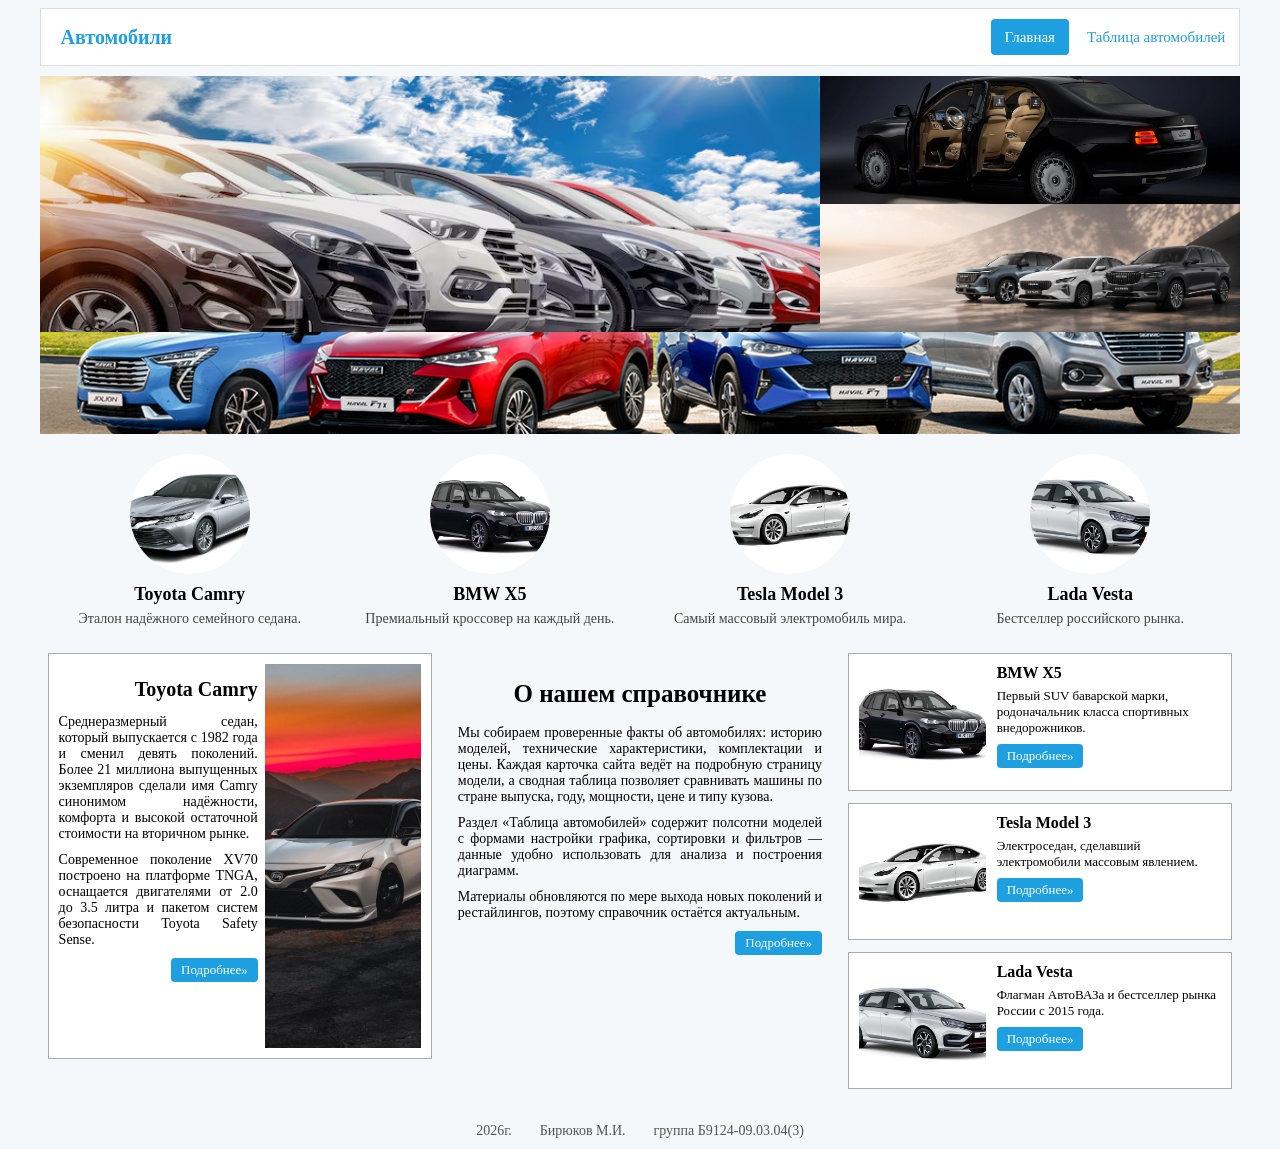
<file: index.html>
<!DOCTYPE html>
<html lang="ru">
<head>
    <meta charset="utf-8">
    <title>Автомобили — Главная</title>
    <link rel="stylesheet" type="text/css" href="style.css">
</head>
<body>
    <div class="page">
        <header class="header">
            <div class="logo-wrap">
                <a class="logo" href="index.html">Автомобили</a>
            </div>
            <nav class="menu-wrap">
                <a class="active" href="index.html">Главная</a>
                <a href="table.html">Таблица автомобилей</a>
            </nav>
        </header>

        <div class="banner">
            <div class="banner-left">
                <img src="img/cars_design1.png" alt="Автомобили дизайн 1">
            </div>
            <div class="banner-right">
                <img src="img/cars_design3.png" alt="Автомобили дизайн 3">
                <img src="img/cars_design4.png" alt="Автомобили дизайн 4">
            </div>
            <img class="banner-strip" src="img/cars_design2.png" alt="Автомобили дизайн 2">
        </div>

        <div class="features">
            <div class="feature">
                <a href="cars/camry.html"><img src="img/camry.jpg" alt="Toyota Camry"></a>
                <h1>Toyota Camry</h1>
                <p>Эталон надёжного семейного седана.</p>
            </div>
            <div class="feature">
                <a href="cars/x5.html"><img src="img/x5.jpg" alt="BMW X5"></a>
                <h1>BMW X5</h1>
                <p>Премиальный кроссовер на каждый день.</p>
            </div>
            <div class="feature">
                <a href="cars/model3.html"><img src="img/model3.jpg" alt="Tesla Model 3"></a>
                <h1>Tesla Model 3</h1>
                <p>Самый массовый электромобиль мира.</p>
            </div>
            <div class="feature">
                <a href="cars/vesta.html"><img src="img/vesta.jpg" alt="Lada Vesta"></a>
                <h1>Lada Vesta</h1>
                <p>Бестселлер российского рынка.</p>
            </div>
        </div>

        <div class="cols">
            <div class="col col-1">
                <div class="card">
                    <div class="card-text">
                        <h1>Toyota Camry</h1>
                        <p>Среднеразмерный седан, который выпускается с 1982 года и сменил девять поколений. Более 21 миллиона выпущенных экземпляров сделали имя Camry синонимом надёжности, комфорта и высокой остаточной стоимости на вторичном рынке.</p>
                        <p>Современное поколение XV70 построено на платформе TNGA, оснащается двигателями от 2.0 до 3.5 литра и пакетом систем безопасности Toyota Safety Sense.</p>
                        <div class="btn-row"><a class="btn" href="cars/camry.html">Подробнее»</a></div>
                    </div>
                    <div class="card-img">
                        <img src="img/camry_2.jpg" alt="Toyota Camry">
                    </div>
                </div>
            </div>
            <div class="col col-2">
                <div class="card plain">
                    <h1>О нашем справочнике</h1>
                    <p>Мы собираем проверенные факты об автомобилях: историю моделей, технические характеристики, комплектации и цены. Каждая карточка сайта ведёт на подробную страницу модели, а сводная таблица позволяет сравнивать машины по стране выпуска, году, мощности, цене и типу кузова.</p>
                    <p>Раздел «Таблица автомобилей» содержит полсотни моделей с формами настройки графика, сортировки и фильтров — данные удобно использовать для анализа и построения диаграмм.</p>
                    <p>Материалы обновляются по мере выхода новых поколений и рестайлингов, поэтому справочник остаётся актуальным.</p>
                    <div class="btn-row"><a class="btn" href="table.html">Подробнее»</a></div>
                </div>
            </div>
            <div class="col col-3">
                <div class="mini">
                    <div class="mini-img">
                        <img src="img/x5.jpg" alt="BMW X5">
                    </div>
                    <div class="mini-text">
                        <h1>BMW X5</h1>
                        <p>Первый SUV баварской марки, родоначальник класса спортивных внедорожников.</p>
                        <a class="btn" href="cars/x5.html">Подробнее»</a>
                    </div>
                </div>
                <div class="mini">
                    <div class="mini-img">
                        <img src="img/model3.jpg" alt="Tesla Model 3">
                    </div>
                    <div class="mini-text">
                        <h1>Tesla Model 3</h1>
                        <p>Электроседан, сделавший электромобили массовым явлением.</p>
                        <a class="btn" href="cars/model3.html">Подробнее»</a>
                    </div>
                </div>
                <div class="mini">
                    <div class="mini-img">
                        <img src="img/vesta.jpg" alt="Lada Vesta">
                    </div>
                    <div class="mini-text">
                        <h1>Lada Vesta</h1>
                        <p>Флагман АвтоВАЗа и бестселлер рынка России с 2015 года.</p>
                        <a class="btn" href="cars/vesta.html">Подробнее»</a>
                    </div>
                </div>
            </div>
        </div>

        <footer class="footer">
            <span class="foot-item">2026г.</span>
            <span class="foot-item">Бирюков М.И.</span>
            <span class="foot-item">группа Б9124-09.03.04(3)</span>
        </footer>
    </div>
</body>
</html>
</file>
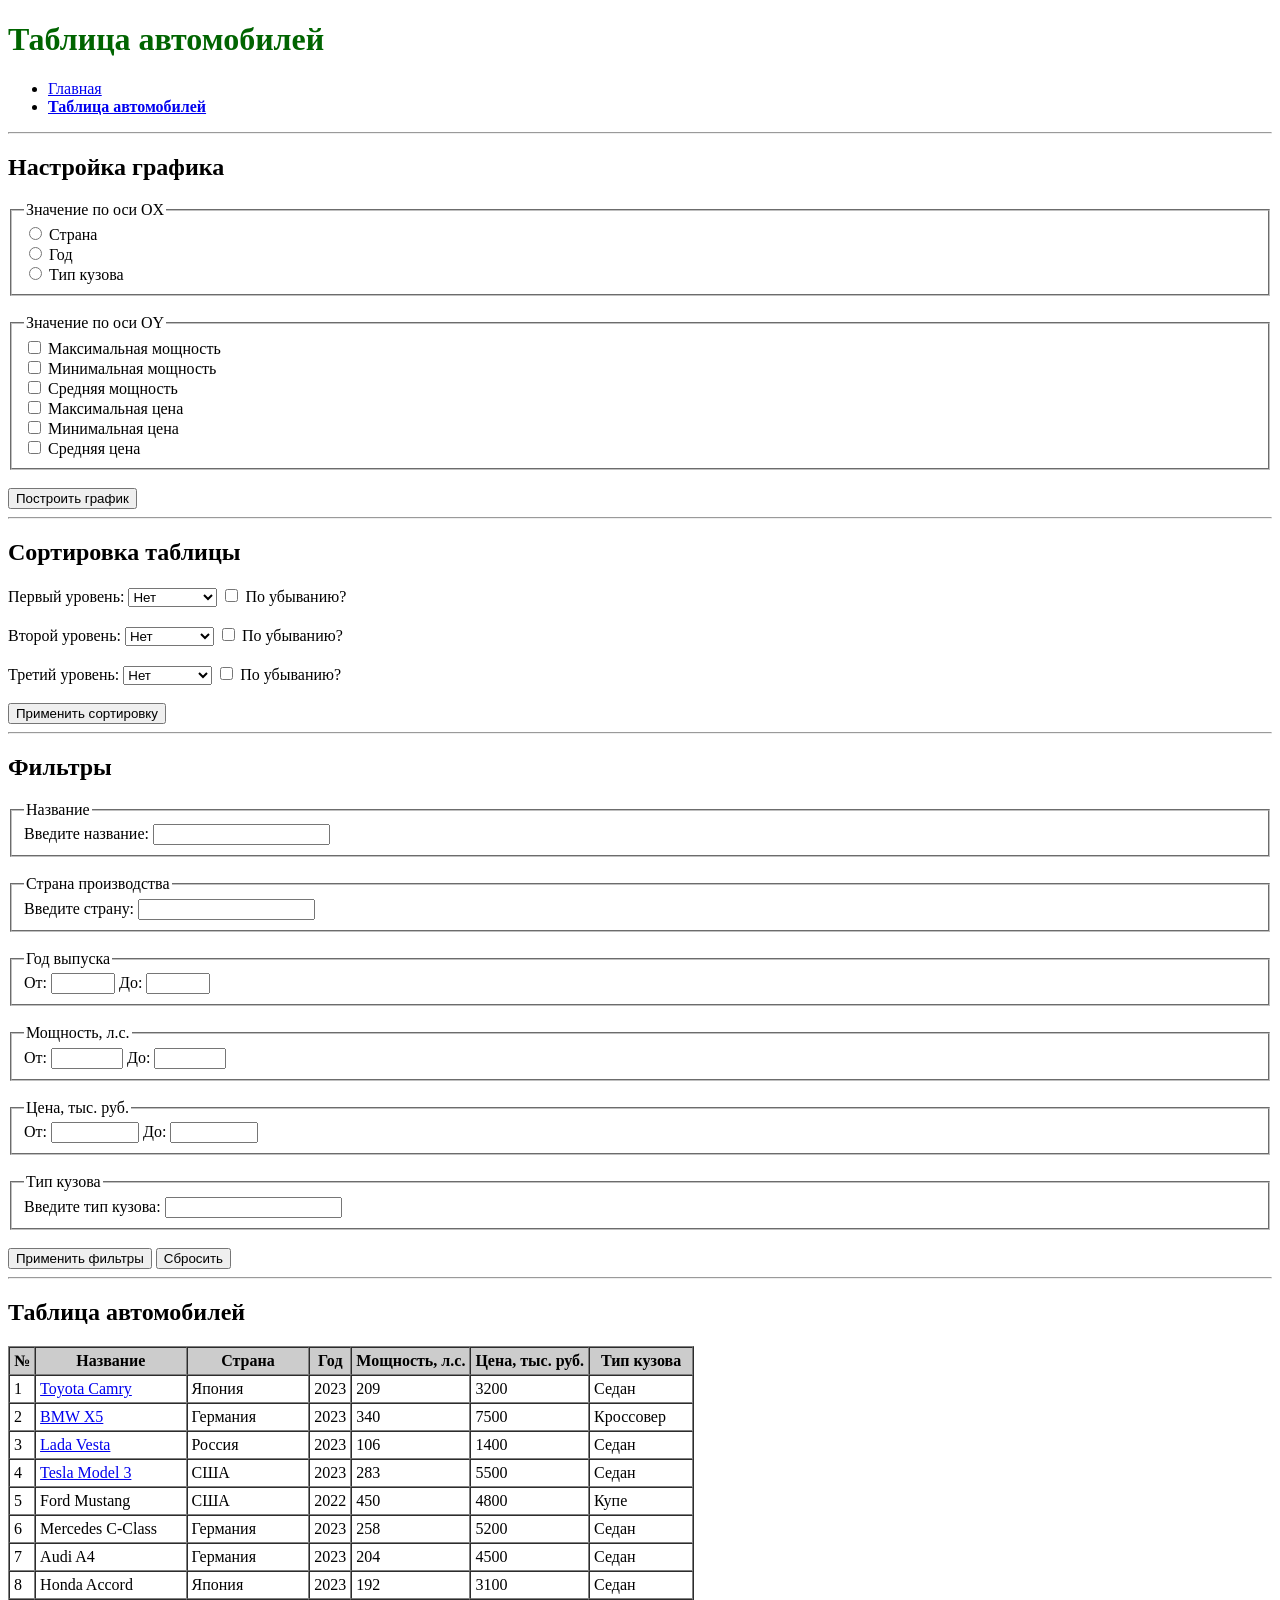
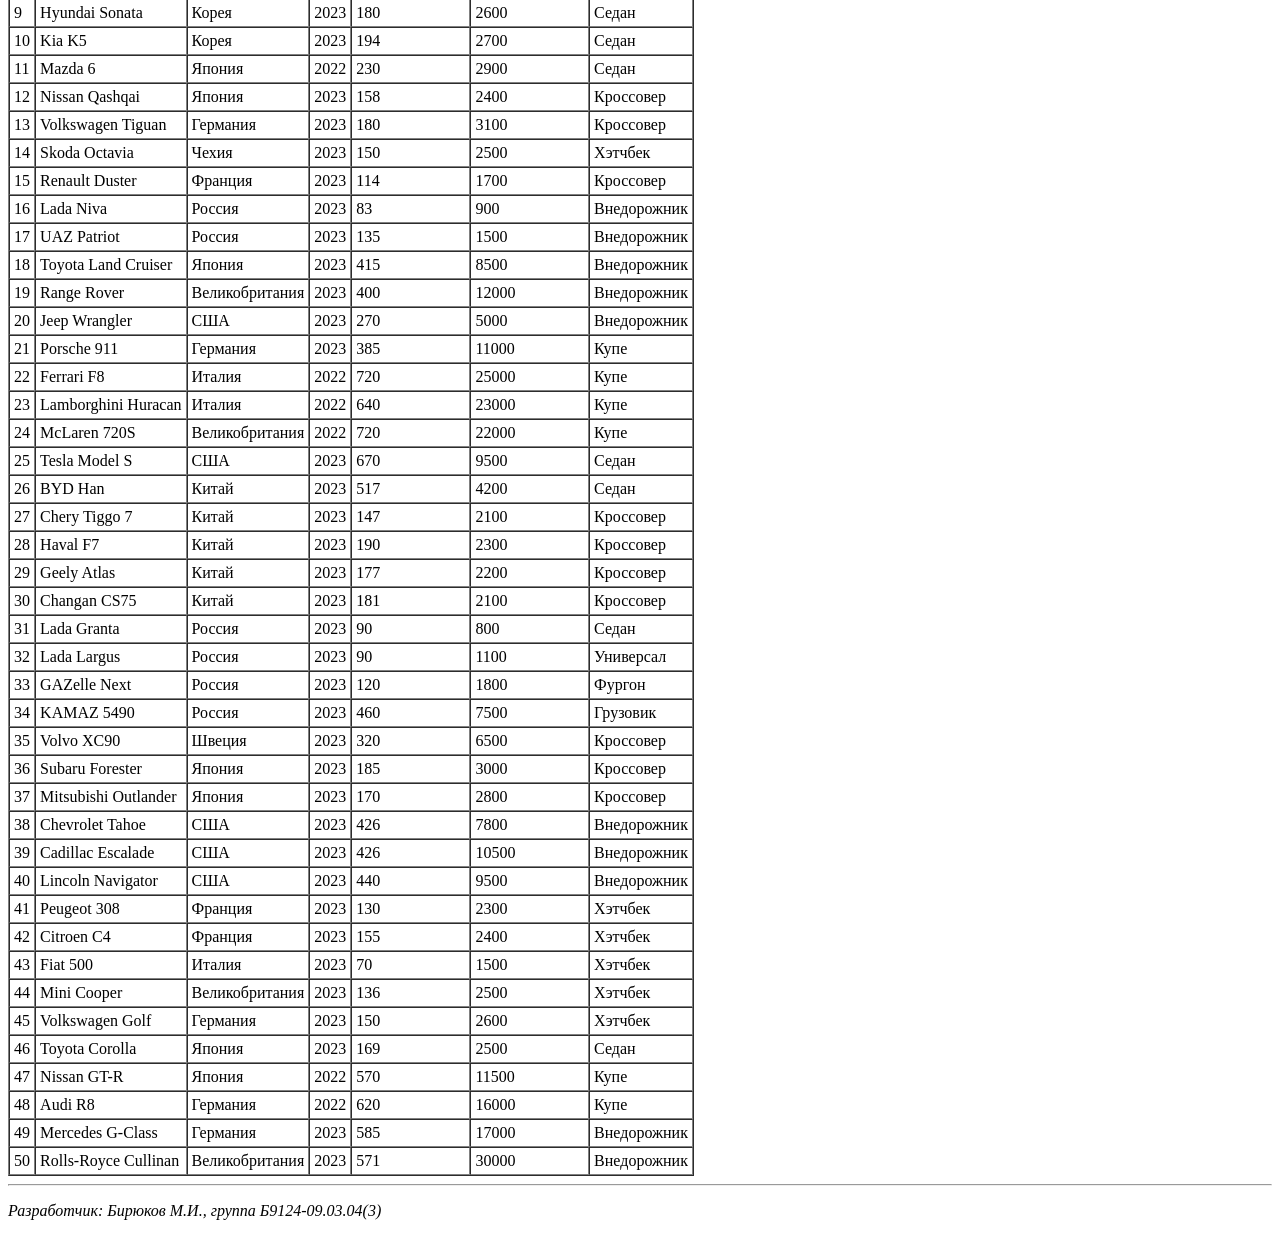
<file: table.html>
<!DOCTYPE html>
<html lang="ru">
<head>
    <meta charset="utf-8">
    <title>Таблица автомобилей</title>
</head>
<body>
    <header>
        <h1><font color="darkgreen">Таблица автомобилей</font></h1>
        <nav>
            <ul>
                <li><a href="index.html">Главная</a></li>
                <li><b><a href="table.html">Таблица автомобилей</a></b></li>
            </ul>
        </nav>
    </header>

    <hr>
    <main>
        <h2>Настройка графика</h2>
        <form>
            <fieldset>
                <legend>Значение по оси OX</legend>
                <input type="radio" name="axisX" id="ox-country"> <label for="ox-country">Страна</label><br>
                <input type="radio" name="axisX" id="ox-year"> <label for="ox-year">Год</label><br>
                <input type="radio" name="axisX" id="ox-body"> <label for="ox-body">Тип кузова</label>
            </fieldset><br>
            <fieldset>
                <legend>Значение по оси OY</legend>
                <input type="checkbox" name="axisY" id="oy-maxpower"> <label for="oy-maxpower">Максимальная мощность</label><br>
                <input type="checkbox" name="axisY" id="oy-minpower"> <label for="oy-minpower">Минимальная мощность</label><br>
                <input type="checkbox" name="axisY" id="oy-avgpower"> <label for="oy-avgpower">Средняя мощность</label><br>
                <input type="checkbox" name="axisY" id="oy-maxprice"> <label for="oy-maxprice">Максимальная цена</label><br>
                <input type="checkbox" name="axisY" id="oy-minprice"> <label for="oy-minprice">Минимальная цена</label><br>
                <input type="checkbox" name="axisY" id="oy-avgprice"> <label for="oy-avgprice">Средняя цена</label><br>
            </fieldset><br>
            <input type="button" id="btn-chart" value="Построить график">
        </form>

        <hr>
        <h2>Сортировка таблицы</h2>
        <form>
            <label for="sort1">Первый уровень:</label>
            <select id="sort1">
                <option value="none">Нет</option>
                <option value="name">Название</option>
                <option value="country">Страна</option>
                <option value="year">Год</option>
                <option value="power">Мощность</option>
                <option value="price">Цена</option>
                <option value="body">Тип кузова</option>
            </select>
            <input type="checkbox" id="desc1"> <label for="desc1">По убыванию?</label>
            <br><br>
            <label for="sort2">Второй уровень:</label>
            <select id="sort2">
                <option value="none">Нет</option>
                <option value="name">Название</option>
                <option value="country">Страна</option>
                <option value="year">Год</option>
                <option value="power">Мощность</option>
                <option value="price">Цена</option>
                <option value="body">Тип кузова</option>
            </select>
            <input type="checkbox" id="desc2"> <label for="desc2">По убыванию?</label>
            <br><br>
            <label for="sort3">Третий уровень:</label>
            <select id="sort3">
                <option value="none">Нет</option>
                <option value="name">Название</option>
                <option value="country">Страна</option>
                <option value="year">Год</option>
                <option value="power">Мощность</option>
                <option value="price">Цена</option>
                <option value="body">Тип кузова</option>
            </select>
            <input type="checkbox" id="desc3"> <label for="desc3">По убыванию?</label>
            <br><br>
            <input type="button" id="btn-sort" value="Применить сортировку">
        </form>

        <hr>
        <h2>Фильтры</h2>
        <form>
            <fieldset>
                <legend>Название</legend>
                <label for="f-name">Введите название:</label> <input type="text" id="f-name" size="20">
            </fieldset><br>
            <fieldset>
                <legend>Страна производства</legend>
                <label for="f-country">Введите страну:</label> <input type="text" id="f-country" size="20">
            </fieldset><br>
            <fieldset>
                <legend>Год выпуска</legend>
                <label for="f-year-from">От:</label> <input type="number" id="f-year-from" min="1" step="1" max="2028">
                <label for="f-year-to">До:</label> <input type="number" id="f-year-to" min="1" step="1" max="2028">
            </fieldset><br>
            <fieldset>
                <legend>Мощность, л.с.</legend>
                <label for="f-power-from">От:</label> <input type="number" id="f-power-from" min="1" step="1" max="10000">
                <label for="f-power-to">До:</label> <input type="number" id="f-power-to" min="1" step="1" max="10000">
            </fieldset><br>
            <fieldset>
                <legend>Цена, тыс. руб.</legend>
                <label for="f-price-from">От:</label> <input type="number" id="f-price-from" min="1" step="1" max="1000000">
                <label for="f-price-to">До:</label> <input type="number" id="f-price-to" min="1" step="1" max="1000000">
            </fieldset><br>
            <fieldset>
                <legend>Тип кузова</legend>
                <label for="f-body">Введите тип кузова:</label> <input type="text" id="f-body" size="20">
            </fieldset><br>
            <input type="button" id="btn-filter" value="Применить фильтры">
            <input type="reset" id="btn-reset" value="Сбросить">
        </form>

        <hr>
        <h2>Таблица автомобилей</h2>
        <table border="1" cellpadding="4" cellspacing="0">
            <thead>
                <tr bgcolor="#cccccc">
                    <th>№</th><th>Название</th><th>Страна</th><th>Год</th>
                    <th>Мощность, л.с.</th><th>Цена, тыс. руб.</th><th>Тип кузова</th>
                </tr>
            </thead>
            <tbody>
                <tr><td>1</td><td><a href="cars/camry.html">Toyota Camry</a></td><td>Япония</td><td>2023</td><td>209</td><td>3200</td><td>Седан</td></tr>
                <tr><td>2</td><td><a href="cars/x5.html">BMW X5</a></td><td>Германия</td><td>2023</td><td>340</td><td>7500</td><td>Кроссовер</td></tr>
                <tr><td>3</td><td><a href="cars/vesta.html">Lada Vesta</a></td><td>Россия</td><td>2023</td><td>106</td><td>1400</td><td>Седан</td></tr>
                <tr><td>4</td><td><a href="cars/model3.html">Tesla Model 3</a></td><td>США</td><td>2023</td><td>283</td><td>5500</td><td>Седан</td></tr>
                <tr><td>5</td><td>Ford Mustang</td><td>США</td><td>2022</td><td>450</td><td>4800</td><td>Купе</td></tr>
                <tr><td>6</td><td>Mercedes C-Class</td><td>Германия</td><td>2023</td><td>258</td><td>5200</td><td>Седан</td></tr>
                <tr><td>7</td><td>Audi A4</td><td>Германия</td><td>2023</td><td>204</td><td>4500</td><td>Седан</td></tr>
                <tr><td>8</td><td>Honda Accord</td><td>Япония</td><td>2023</td><td>192</td><td>3100</td><td>Седан</td></tr>
                <tr><td>9</td><td>Hyundai Sonata</td><td>Корея</td><td>2023</td><td>180</td><td>2600</td><td>Седан</td></tr>
                <tr><td>10</td><td>Kia K5</td><td>Корея</td><td>2023</td><td>194</td><td>2700</td><td>Седан</td></tr>
                <tr><td>11</td><td>Mazda 6</td><td>Япония</td><td>2022</td><td>230</td><td>2900</td><td>Седан</td></tr>
                <tr><td>12</td><td>Nissan Qashqai</td><td>Япония</td><td>2023</td><td>158</td><td>2400</td><td>Кроссовер</td></tr>
                <tr><td>13</td><td>Volkswagen Tiguan</td><td>Германия</td><td>2023</td><td>180</td><td>3100</td><td>Кроссовер</td></tr>
                <tr><td>14</td><td>Skoda Octavia</td><td>Чехия</td><td>2023</td><td>150</td><td>2500</td><td>Хэтчбек</td></tr>
                <tr><td>15</td><td>Renault Duster</td><td>Франция</td><td>2023</td><td>114</td><td>1700</td><td>Кроссовер</td></tr>
                <tr><td>16</td><td>Lada Niva</td><td>Россия</td><td>2023</td><td>83</td><td>900</td><td>Внедорожник</td></tr>
                <tr><td>17</td><td>UAZ Patriot</td><td>Россия</td><td>2023</td><td>135</td><td>1500</td><td>Внедорожник</td></tr>
                <tr><td>18</td><td>Toyota Land Cruiser</td><td>Япония</td><td>2023</td><td>415</td><td>8500</td><td>Внедорожник</td></tr>
                <tr><td>19</td><td>Range Rover</td><td>Великобритания</td><td>2023</td><td>400</td><td>12000</td><td>Внедорожник</td></tr>
                <tr><td>20</td><td>Jeep Wrangler</td><td>США</td><td>2023</td><td>270</td><td>5000</td><td>Внедорожник</td></tr>
                <tr><td>21</td><td>Porsche 911</td><td>Германия</td><td>2023</td><td>385</td><td>11000</td><td>Купе</td></tr>
                <tr><td>22</td><td>Ferrari F8</td><td>Италия</td><td>2022</td><td>720</td><td>25000</td><td>Купе</td></tr>
                <tr><td>23</td><td>Lamborghini Huracan</td><td>Италия</td><td>2022</td><td>640</td><td>23000</td><td>Купе</td></tr>
                <tr><td>24</td><td>McLaren 720S</td><td>Великобритания</td><td>2022</td><td>720</td><td>22000</td><td>Купе</td></tr>
                <tr><td>25</td><td>Tesla Model S</td><td>США</td><td>2023</td><td>670</td><td>9500</td><td>Седан</td></tr>
                <tr><td>26</td><td>BYD Han</td><td>Китай</td><td>2023</td><td>517</td><td>4200</td><td>Седан</td></tr>
                <tr><td>27</td><td>Chery Tiggo 7</td><td>Китай</td><td>2023</td><td>147</td><td>2100</td><td>Кроссовер</td></tr>
                <tr><td>28</td><td>Haval F7</td><td>Китай</td><td>2023</td><td>190</td><td>2300</td><td>Кроссовер</td></tr>
                <tr><td>29</td><td>Geely Atlas</td><td>Китай</td><td>2023</td><td>177</td><td>2200</td><td>Кроссовер</td></tr>
                <tr><td>30</td><td>Changan CS75</td><td>Китай</td><td>2023</td><td>181</td><td>2100</td><td>Кроссовер</td></tr>
                <tr><td>31</td><td>Lada Granta</td><td>Россия</td><td>2023</td><td>90</td><td>800</td><td>Седан</td></tr>
                <tr><td>32</td><td>Lada Largus</td><td>Россия</td><td>2023</td><td>90</td><td>1100</td><td>Универсал</td></tr>
                <tr><td>33</td><td>GAZelle Next</td><td>Россия</td><td>2023</td><td>120</td><td>1800</td><td>Фургон</td></tr>
                <tr><td>34</td><td>KAMAZ 5490</td><td>Россия</td><td>2023</td><td>460</td><td>7500</td><td>Грузовик</td></tr>
                <tr><td>35</td><td>Volvo XC90</td><td>Швеция</td><td>2023</td><td>320</td><td>6500</td><td>Кроссовер</td></tr>
                <tr><td>36</td><td>Subaru Forester</td><td>Япония</td><td>2023</td><td>185</td><td>3000</td><td>Кроссовер</td></tr>
                <tr><td>37</td><td>Mitsubishi Outlander</td><td>Япония</td><td>2023</td><td>170</td><td>2800</td><td>Кроссовер</td></tr>
                <tr><td>38</td><td>Chevrolet Tahoe</td><td>США</td><td>2023</td><td>426</td><td>7800</td><td>Внедорожник</td></tr>
                <tr><td>39</td><td>Cadillac Escalade</td><td>США</td><td>2023</td><td>426</td><td>10500</td><td>Внедорожник</td></tr>
                <tr><td>40</td><td>Lincoln Navigator</td><td>США</td><td>2023</td><td>440</td><td>9500</td><td>Внедорожник</td></tr>
                <tr><td>41</td><td>Peugeot 308</td><td>Франция</td><td>2023</td><td>130</td><td>2300</td><td>Хэтчбек</td></tr>
                <tr><td>42</td><td>Citroen C4</td><td>Франция</td><td>2023</td><td>155</td><td>2400</td><td>Хэтчбек</td></tr>
                <tr><td>43</td><td>Fiat 500</td><td>Италия</td><td>2023</td><td>70</td><td>1500</td><td>Хэтчбек</td></tr>
                <tr><td>44</td><td>Mini Cooper</td><td>Великобритания</td><td>2023</td><td>136</td><td>2500</td><td>Хэтчбек</td></tr>
                <tr><td>45</td><td>Volkswagen Golf</td><td>Германия</td><td>2023</td><td>150</td><td>2600</td><td>Хэтчбек</td></tr>
                <tr><td>46</td><td>Toyota Corolla</td><td>Япония</td><td>2023</td><td>169</td><td>2500</td><td>Седан</td></tr>
                <tr><td>47</td><td>Nissan GT-R</td><td>Япония</td><td>2022</td><td>570</td><td>11500</td><td>Купе</td></tr>
                <tr><td>48</td><td>Audi R8</td><td>Германия</td><td>2022</td><td>620</td><td>16000</td><td>Купе</td></tr>
                <tr><td>49</td><td>Mercedes G-Class</td><td>Германия</td><td>2023</td><td>585</td><td>17000</td><td>Внедорожник</td></tr>
                <tr><td>50</td><td>Rolls-Royce Cullinan</td><td>Великобритания</td><td>2023</td><td>571</td><td>30000</td><td>Внедорожник</td></tr>
            </tbody>
        </table>
    </main>

    <hr>
    <footer>
        <p><i>Разработчик: Бирюков М.И., группа Б9124-09.03.04(3)</i></p>
    </footer>
</body>
</html>
</file>
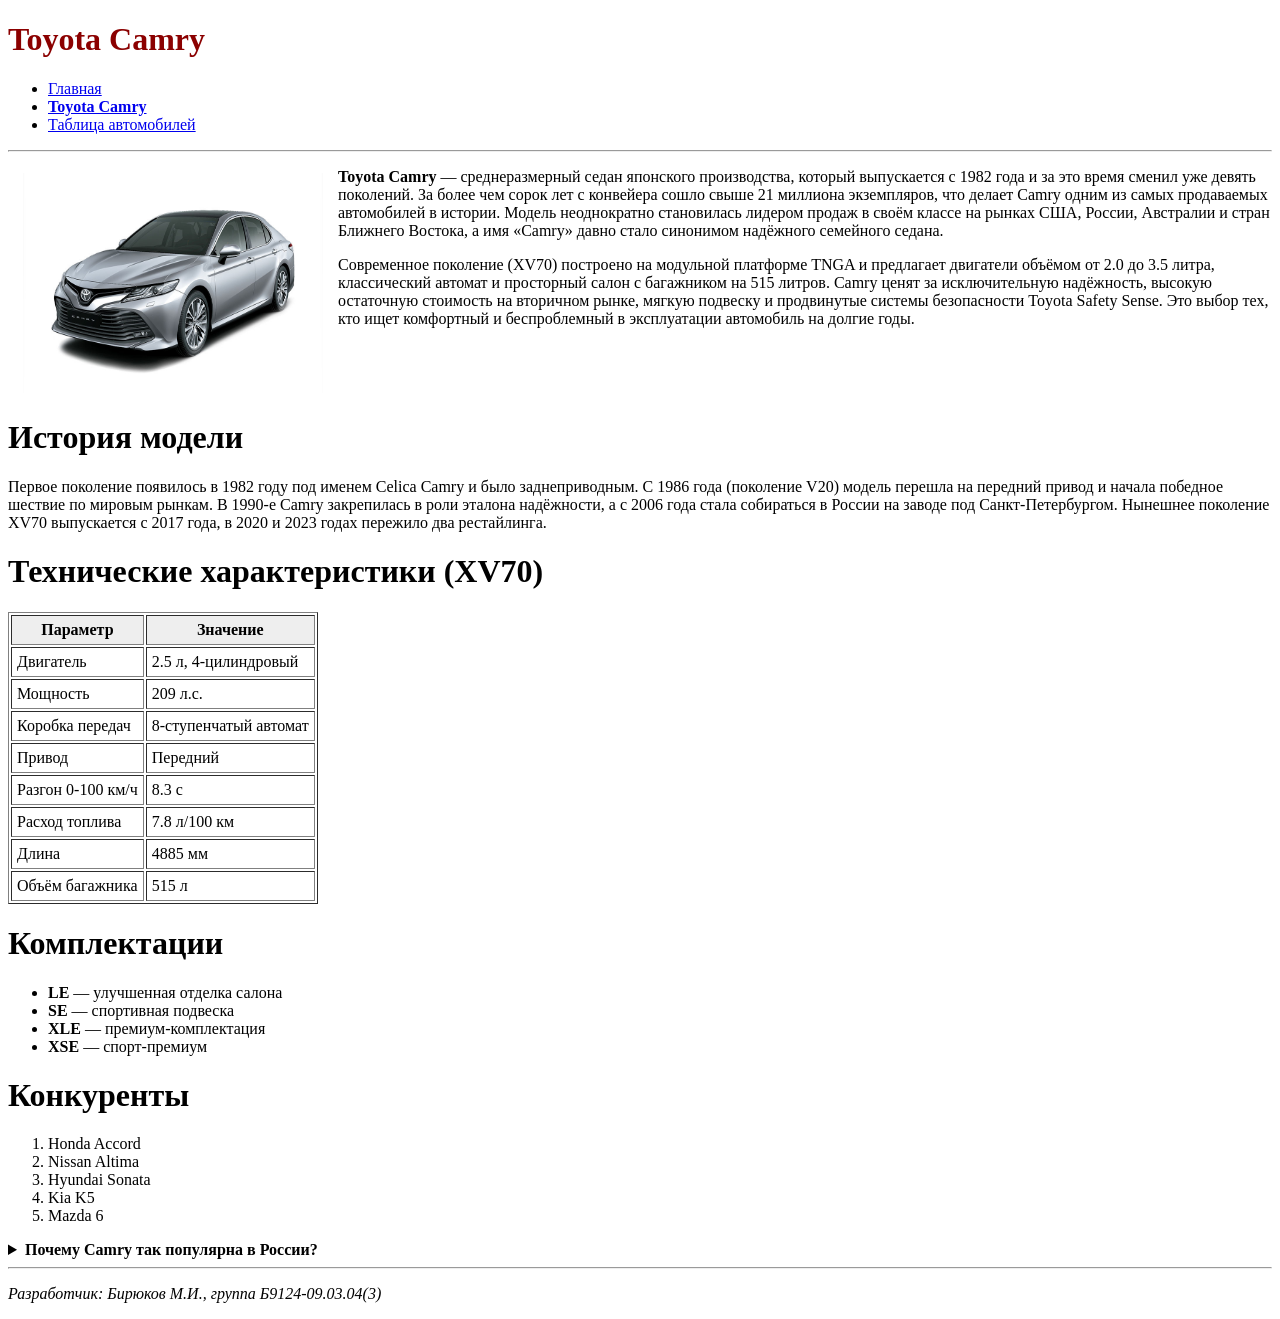
<file: cars/camry.html>
<!DOCTYPE html>
<html lang="ru">
<head>
    <meta charset="utf-8">
    <title>Toyota Camry</title>
</head>
<body>
    <header>
        <h1><font color="darkred">Toyota Camry</font></h1>
        <nav>
            <ul>
                <li><a href="../index.html">Главная</a></li>
                <li><b><a href="camry.html">Toyota Camry</a></b></li>
                <li><a href="../table.html">Таблица автомобилей</a></li>
            </ul>
        </nav>
    </header>

    <hr>
    <main>
        <p>
            <img src="../img/camry.jpg" alt="Toyota Camry" width="300" height="220" align="left" hspace="15" vspace="5">
            <b>Toyota Camry</b> — среднеразмерный седан японского производства, который выпускается с 1982 года
            и за это время сменил уже девять поколений. За более чем сорок лет с конвейера сошло свыше
            21 миллиона экземпляров, что делает Camry одним из самых продаваемых автомобилей в истории.
            Модель неоднократно становилась лидером продаж в своём классе на рынках США, России, Австралии
            и стран Ближнего Востока, а имя «Camry» давно стало синонимом надёжного семейного седана.
        </p>
        <p>
            Современное поколение (XV70) построено на модульной платформе TNGA и предлагает двигатели
            объёмом от 2.0 до 3.5 литра, классический автомат и просторный салон с багажником на 515 литров.
            Camry ценят за исключительную надёжность, высокую остаточную стоимость на вторичном рынке,
            мягкую подвеску и продвинутые системы безопасности Toyota Safety Sense. Это выбор тех,
            кто ищет комфортный и беспроблемный в эксплуатации автомобиль на долгие годы.
        </p>
        <br clear="all">

        <h1>История модели</h1>
        <p>
            Первое поколение появилось в 1982 году под именем Celica Camry и было заднеприводным.
            С 1986 года (поколение V20) модель перешла на передний привод и начала победное шествие
            по мировым рынкам. В 1990-е Camry закрепилась в роли эталона надёжности, а с 2006 года
            стала собираться в России на заводе под Санкт-Петербургом. Нынешнее поколение XV70
            выпускается с 2017 года, в 2020 и 2023 годах пережило два рестайлинга.
        </p>

        <h1>Технические характеристики (XV70)</h1>
        <table border="1" cellpadding="5">
            <tr bgcolor="#eeeeee"><th>Параметр</th><th>Значение</th></tr>
            <tr><td>Двигатель</td><td>2.5 л, 4-цилиндровый</td></tr>
            <tr><td>Мощность</td><td>209 л.с.</td></tr>
            <tr><td>Коробка передач</td><td>8-ступенчатый автомат</td></tr>
            <tr><td>Привод</td><td>Передний</td></tr>
            <tr><td>Разгон 0-100 км/ч</td><td>8.3 с</td></tr>
            <tr><td>Расход топлива</td><td>7.8 л/100 км</td></tr>
            <tr><td>Длина</td><td>4885 мм</td></tr>
            <tr><td>Объём багажника</td><td>515 л</td></tr>
        </table>

        <h1>Комплектации</h1>
        <ul>
            <li><b>LE</b> — улучшенная отделка салона</li>
            <li><b>SE</b> — спортивная подвеска</li>
            <li><b>XLE</b> — премиум-комплектация</li>
            <li><b>XSE</b> — спорт-премиум</li>
        </ul>

        <h1>Конкуренты</h1>
        <ol>
            <li>Honda Accord</li>
            <li>Nissan Altima</li>
            <li>Hyundai Sonata</li>
            <li>Kia K5</li>
            <li>Mazda 6</li>
        </ol>

        <details>
            <summary><b>Почему Camry так популярна в России?</b></summary>
            <ol>
                <li>Высокая надёжность</li>
                <li>Низкая стоимость обслуживания</li>
                <li>Комфорт для дальних поездок</li>
                <li>Высокая остаточная стоимость</li>
            </ol>
        </details>
    </main>

    <hr>
    <footer>
        <p><i>Разработчик: Бирюков М.И., группа Б9124-09.03.04(3)</i></p>
    </footer>
</body>
</html>
</file>
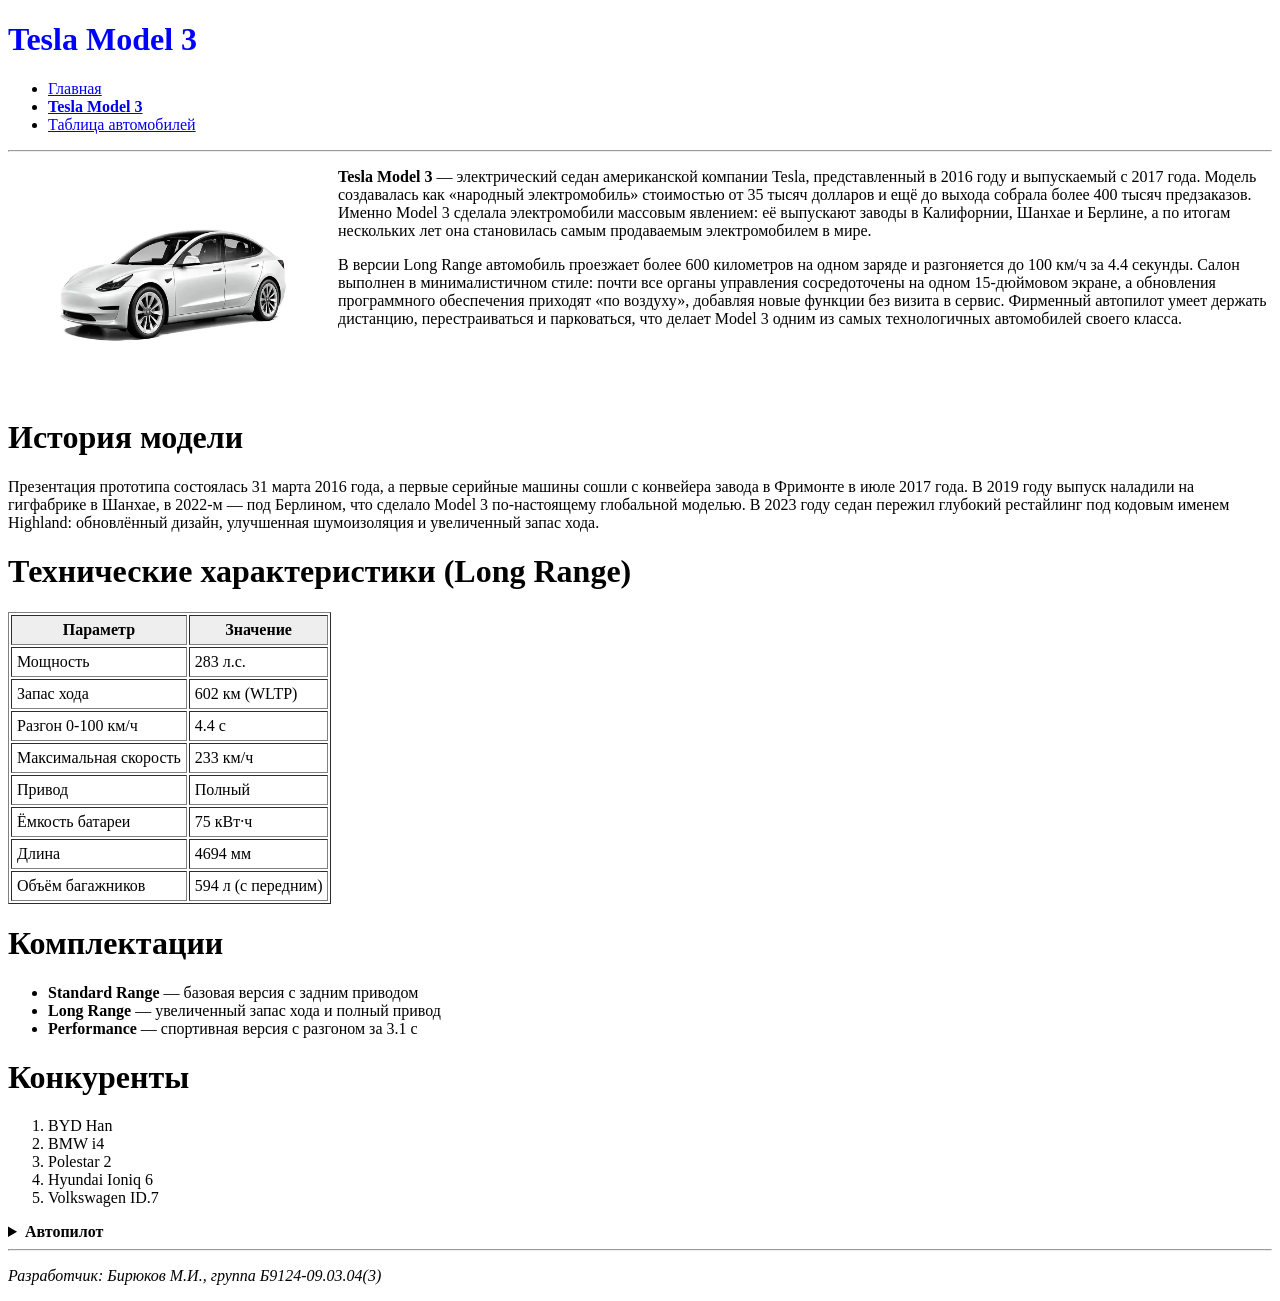
<file: cars/model3.html>
<!DOCTYPE html>
<html lang="ru">
<head>
    <meta charset="utf-8">
    <title>Tesla Model 3</title>
</head>
<body>
    <header>
        <h1><font color="blue">Tesla Model 3</font></h1>
        <nav>
            <ul>
                <li><a href="../index.html">Главная</a></li>
                <li><b><a href="model3.html">Tesla Model 3</a></b></li>
                <li><a href="../table.html">Таблица автомобилей</a></li>
            </ul>
        </nav>
    </header>

    <hr>
    <main>
        <p>
            <img src="../img/model3.jpg" alt="Tesla Model 3" width="300" height="220" align="left" hspace="15" vspace="5">
            <b>Tesla Model 3</b> — электрический седан американской компании Tesla, представленный в 2016 году
            и выпускаемый с 2017 года. Модель создавалась как «народный электромобиль» стоимостью от 35 тысяч
            долларов и ещё до выхода собрала более 400 тысяч предзаказов. Именно Model 3 сделала электромобили
            массовым явлением: её выпускают заводы в Калифорнии, Шанхае и Берлине, а по итогам нескольких лет
            она становилась самым продаваемым электромобилем в мире.
        </p>
        <p>
            В версии Long Range автомобиль проезжает более 600 километров на одном заряде и разгоняется
            до 100 км/ч за 4.4 секунды. Салон выполнен в минималистичном стиле: почти все органы управления
            сосредоточены на одном 15-дюймовом экране, а обновления программного обеспечения приходят
            «по воздуху», добавляя новые функции без визита в сервис. Фирменный автопилот умеет держать
            дистанцию, перестраиваться и парковаться, что делает Model 3 одним из самых технологичных
            автомобилей своего класса.
        </p>
        <br clear="all">

        <h1>История модели</h1>
        <p>
            Презентация прототипа состоялась 31 марта 2016 года, а первые серийные машины сошли
            с конвейера завода в Фримонте в июле 2017 года. В 2019 году выпуск наладили на гигфабрике
            в Шанхае, в 2022-м — под Берлином, что сделало Model 3 по-настоящему глобальной моделью.
            В 2023 году седан пережил глубокий рестайлинг под кодовым именем Highland: обновлённый
            дизайн, улучшенная шумоизоляция и увеличенный запас хода.
        </p>

        <h1>Технические характеристики (Long Range)</h1>
        <table border="1" cellpadding="5">
            <tr bgcolor="#eeeeee"><th>Параметр</th><th>Значение</th></tr>
            <tr><td>Мощность</td><td>283 л.с.</td></tr>
            <tr><td>Запас хода</td><td>602 км (WLTP)</td></tr>
            <tr><td>Разгон 0-100 км/ч</td><td>4.4 с</td></tr>
            <tr><td>Максимальная скорость</td><td>233 км/ч</td></tr>
            <tr><td>Привод</td><td>Полный</td></tr>
            <tr><td>Ёмкость батареи</td><td>75 кВт·ч</td></tr>
            <tr><td>Длина</td><td>4694 мм</td></tr>
            <tr><td>Объём багажников</td><td>594 л (с передним)</td></tr>
        </table>

        <h1>Комплектации</h1>
        <ul>
            <li><b>Standard Range</b> — базовая версия с задним приводом</li>
            <li><b>Long Range</b> — увеличенный запас хода и полный привод</li>
            <li><b>Performance</b> — спортивная версия с разгоном за 3.1 с</li>
        </ul>

        <h1>Конкуренты</h1>
        <ol>
            <li>BYD Han</li>
            <li>BMW i4</li>
            <li>Polestar 2</li>
            <li>Hyundai Ioniq 6</li>
            <li>Volkswagen ID.7</li>
        </ol>

        <details>
            <summary><b>Автопилот</b></summary>
            <p>Model 3 оснащена системой Autopilot, которая позволяет автоматически
               поддерживать скорость, перестраиваться в потоке и парковаться.
               За доплату доступна функция Full Self Driving, постоянно улучшаемая
               за счёт обновлений программного обеспечения «по воздуху».</p>
        </details>
    </main>

    <hr>
    <footer>
        <p><i>Разработчик: Бирюков М.И., группа Б9124-09.03.04(3)</i></p>
    </footer>
</body>
</html>
</file>
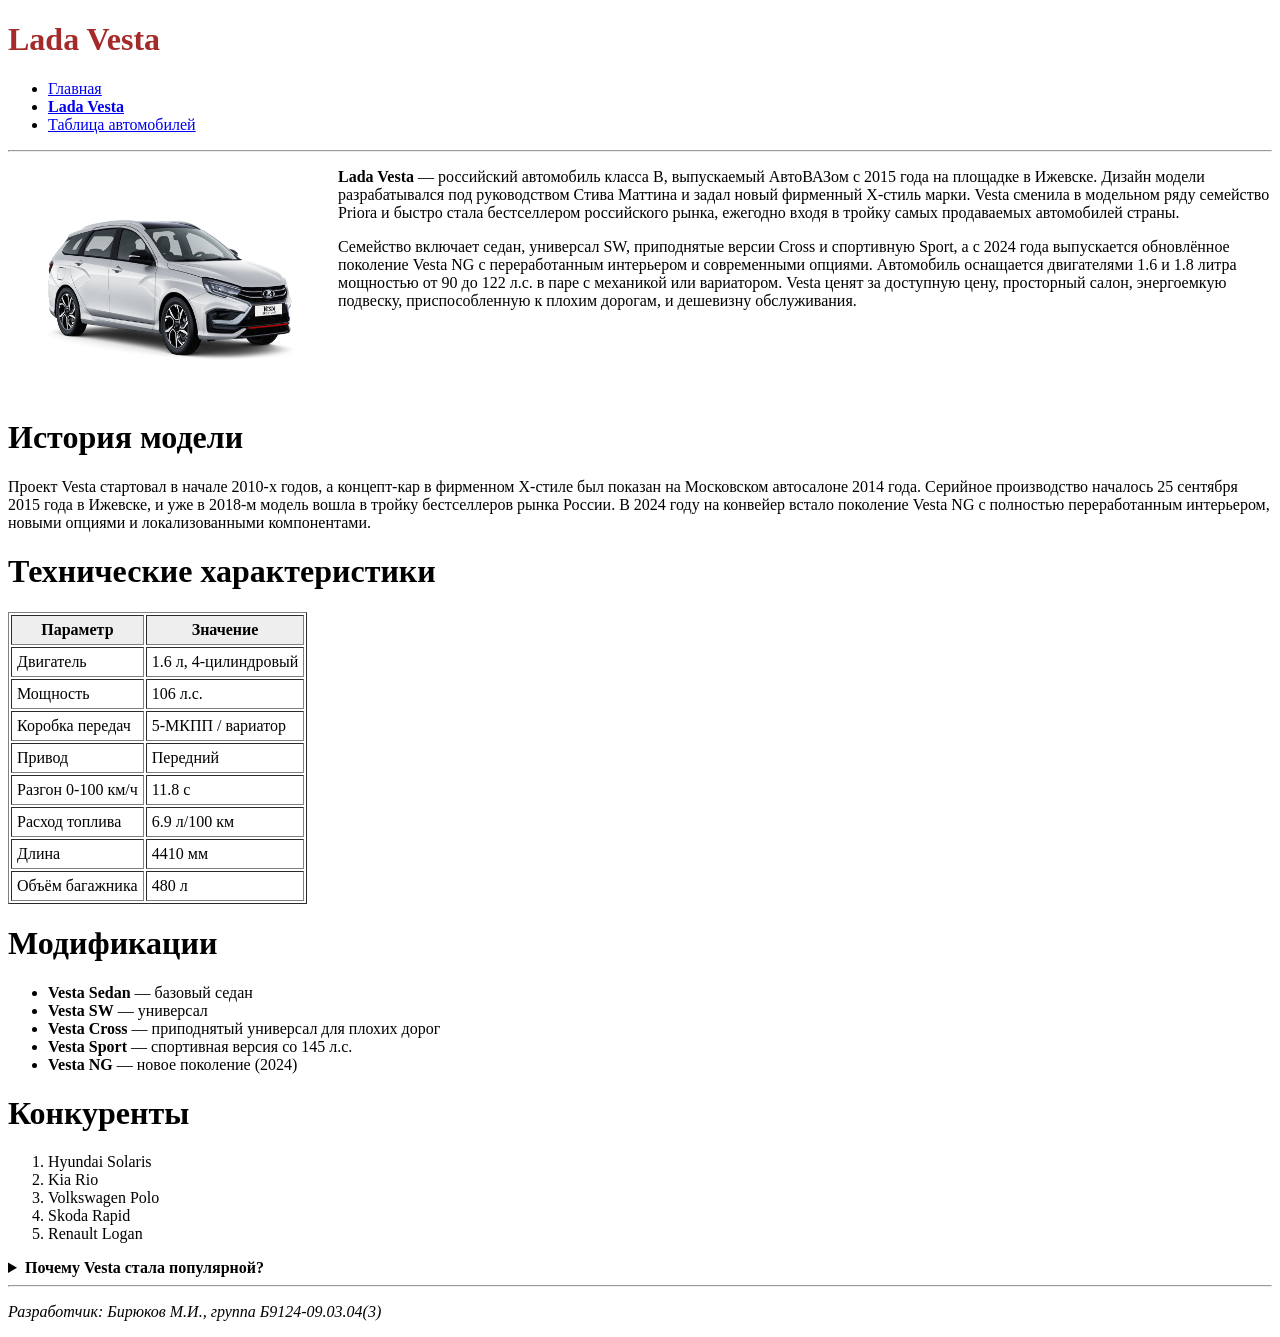
<file: cars/vesta.html>
<!DOCTYPE html>
<html lang="ru">
<head>
    <meta charset="utf-8">
    <title>Lada Vesta</title>
</head>
<body>
    <header>
        <h1><font color="brown">Lada Vesta</font></h1>
        <nav>
            <ul>
                <li><a href="../index.html">Главная</a></li>
                <li><b><a href="vesta.html">Lada Vesta</a></b></li>
                <li><a href="../table.html">Таблица автомобилей</a></li>
            </ul>
        </nav>
    </header>

    <hr>
    <main>
        <p>
            <img src="../img/vesta.jpg" alt="Lada Vesta" width="300" height="220" align="left" hspace="15" vspace="5">
            <b>Lada Vesta</b> — российский автомобиль класса B, выпускаемый АвтоВАЗом с 2015 года на площадке
            в Ижевске. Дизайн модели разрабатывался под руководством Стива Маттина и задал новый фирменный
            X-стиль марки. Vesta сменила в модельном ряду семейство Priora и быстро стала бестселлером
            российского рынка, ежегодно входя в тройку самых продаваемых автомобилей страны.
        </p>
        <p>
            Семейство включает седан, универсал SW, приподнятые версии Cross и спортивную Sport,
            а с 2024 года выпускается обновлённое поколение Vesta NG с переработанным интерьером
            и современными опциями. Автомобиль оснащается двигателями 1.6 и 1.8 литра мощностью от 90
            до 122 л.с. в паре с механикой или вариатором. Vesta ценят за доступную цену, просторный салон,
            энергоемкую подвеску, приспособленную к плохим дорогам, и дешевизну обслуживания.
        </p>
        <br clear="all">

        <h1>История модели</h1>
        <p>
            Проект Vesta стартовал в начале 2010-х годов, а концепт-кар в фирменном X-стиле был показан
            на Московском автосалоне 2014 года. Серийное производство началось 25 сентября 2015 года
            в Ижевске, и уже в 2018-м модель вошла в тройку бестселлеров рынка России. В 2024 году
            на конвейер встало поколение Vesta NG с полностью переработанным интерьером, новыми
            опциями и локализованными компонентами.
        </p>

        <h1>Технические характеристики</h1>
        <table border="1" cellpadding="5">
            <tr bgcolor="#eeeeee"><th>Параметр</th><th>Значение</th></tr>
            <tr><td>Двигатель</td><td>1.6 л, 4-цилиндровый</td></tr>
            <tr><td>Мощность</td><td>106 л.с.</td></tr>
            <tr><td>Коробка передач</td><td>5-МКПП / вариатор</td></tr>
            <tr><td>Привод</td><td>Передний</td></tr>
            <tr><td>Разгон 0-100 км/ч</td><td>11.8 с</td></tr>
            <tr><td>Расход топлива</td><td>6.9 л/100 км</td></tr>
            <tr><td>Длина</td><td>4410 мм</td></tr>
            <tr><td>Объём багажника</td><td>480 л</td></tr>
        </table>

        <h1>Модификации</h1>
        <ul>
            <li><b>Vesta Sedan</b> — базовый седан</li>
            <li><b>Vesta SW</b> — универсал</li>
            <li><b>Vesta Cross</b> — приподнятый универсал для плохих дорог</li>
            <li><b>Vesta Sport</b> — спортивная версия со 145 л.с.</li>
            <li><b>Vesta NG</b> — новое поколение (2024)</li>
        </ul>

        <h1>Конкуренты</h1>
        <ol>
            <li>Hyundai Solaris</li>
            <li>Kia Rio</li>
            <li>Volkswagen Polo</li>
            <li>Skoda Rapid</li>
            <li>Renault Logan</li>
        </ol>

        <details>
            <summary><b>Почему Vesta стала популярной?</b></summary>
            <ol>
                <li>Доступная цена</li>
                <li>Хорошая управляемость</li>
                <li>Просторный салон</li>
                <li>Низкая стоимость обслуживания</li>
            </ol>
        </details>
    </main>

    <hr>
    <footer>
        <p><i>Разработчик: Бирюков М.И., группа Б9124-09.03.04(3)</i></p>
    </footer>
</body>
</html>
</file>
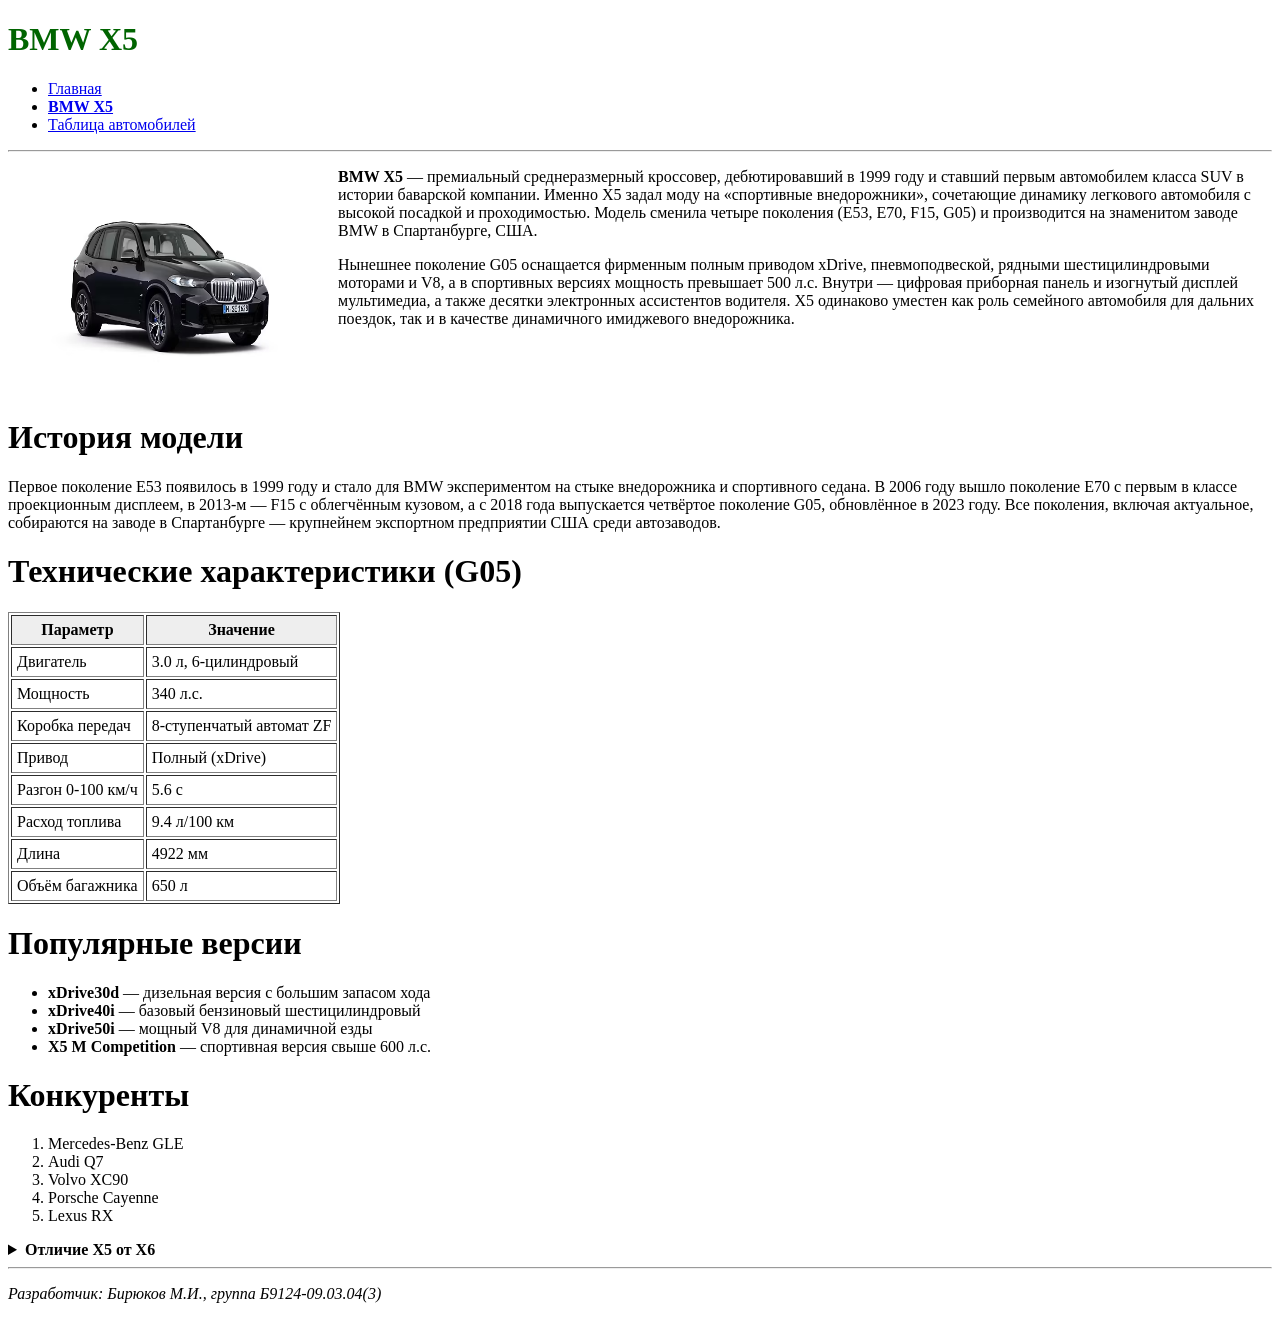
<file: cars/x5.html>
<!DOCTYPE html>
<html lang="ru">
<head>
    <meta charset="utf-8">
    <title>BMW X5</title>
</head>
<body>
    <header>
        <h1><font color="darkgreen">BMW X5</font></h1>
        <nav>
            <ul>
                <li><a href="../index.html">Главная</a></li>
                <li><b><a href="x5.html">BMW X5</a></b></li>
                <li><a href="../table.html">Таблица автомобилей</a></li>
            </ul>
        </nav>
    </header>

    <hr>
    <main>
        <p>
            <img src="../img/x5.jpg" alt="BMW X5" width="300" height="220" align="left" hspace="15" vspace="5">
            <b>BMW X5</b> — премиальный среднеразмерный кроссовер, дебютировавший в 1999 году и ставший
            первым автомобилем класса SUV в истории баварской компании. Именно X5 задал моду на
            «спортивные внедорожники», сочетающие динамику легкового автомобиля с высокой посадкой
            и проходимостью. Модель сменила четыре поколения (E53, E70, F15, G05) и производится
            на знаменитом заводе BMW в Спартанбурге, США.
        </p>
        <p>
            Нынешнее поколение G05 оснащается фирменным полным приводом xDrive, пневмоподвеской,
            рядными шестицилиндровыми моторами и V8, а в спортивных версиях мощность превышает 500 л.с.
            Внутри — цифровая приборная панель и изогнутый дисплей мультимедиа, а также десятки
            электронных ассистентов водителя. X5 одинаково уместен как роль семейного автомобиля
            для дальних поездок, так и в качестве динамичного имиджевого внедорожника.
        </p>
        <br clear="all">

        <h1>История модели</h1>
        <p>
            Первое поколение E53 появилось в 1999 году и стало для BMW экспериментом на стыке
            внедорожника и спортивного седана. В 2006 году вышло поколение E70 с первым в классе
            проекционным дисплеем, в 2013-м — F15 с облегчённым кузовом, а с 2018 года выпускается
            четвёртое поколение G05, обновлённое в 2023 году. Все поколения, включая актуальное,
            собираются на заводе в Спартанбурге — крупнейнем экспортном предприятии США среди автозаводов.
        </p>

        <h1>Технические характеристики (G05)</h1>
        <table border="1" cellpadding="5">
            <tr bgcolor="#eeeeee"><th>Параметр</th><th>Значение</th></tr>
            <tr><td>Двигатель</td><td>3.0 л, 6-цилиндровый</td></tr>
            <tr><td>Мощность</td><td>340 л.с.</td></tr>
            <tr><td>Коробка передач</td><td>8-ступенчатый автомат ZF</td></tr>
            <tr><td>Привод</td><td>Полный (xDrive)</td></tr>
            <tr><td>Разгон 0-100 км/ч</td><td>5.6 с</td></tr>
            <tr><td>Расход топлива</td><td>9.4 л/100 км</td></tr>
            <tr><td>Длина</td><td>4922 мм</td></tr>
            <tr><td>Объём багажника</td><td>650 л</td></tr>
        </table>

        <h1>Популярные версии</h1>
        <ul>
            <li><b>xDrive30d</b> — дизельная версия с большим запасом хода</li>
            <li><b>xDrive40i</b> — базовый бензиновый шестицилиндровый</li>
            <li><b>xDrive50i</b> — мощный V8 для динамичной езды</li>
            <li><b>X5 M Competition</b> — спортивная версия свыше 600 л.с.</li>
        </ul>

        <h1>Конкуренты</h1>
        <ol>
            <li>Mercedes-Benz GLE</li>
            <li>Audi Q7</li>
            <li>Volvo XC90</li>
            <li>Porsche Cayenne</li>
            <li>Lexus RX</li>
        </ol>

        <details>
            <summary><b>Отличие X5 от X6</b></summary>
            <p>X5 — классический SUV с просторным салоном и большим багажником,
               а X6 — кроссовер-купе с покатой крышей и более спортивным силуэтом.
               Технически модели унифицированы, но X6 жертвует практичностью ради стиля.</p>
        </details>
    </main>

    <hr>
    <footer>
        <p><i>Разработчик: Бирюков М.И., группа Б9124-09.03.04(3)</i></p>
    </footer>
</body>
</html>
</file>
<file: style.css>
body{
    display: block;
    background:#F5F8FA;
}

.page{
    display: block;
    width: 95%;
    margin: auto;
}

.header{
    display: block;
    background:#FFFFFF;
    border: 1px solid #DDDDDD;
    padding: 10px 0;
    margin-bottom: 10px;
    overflow: hidden;
}

.logo-wrap{
    display: block;
    float: left;
    width: 30%;
    padding: 9px 0;
}

.logo{
    display: block;
    margin-left: 20px;
    font-weight: bold;
    font-size: 20px;
    line-height: 18px;
    color:#1E9FE0;
    text-decoration: none;
}

.menu-wrap{
    display: block;
    float: right;
    width: 70%;
    text-align: right;
}

.menu-wrap a{
    display: inline-block;
    padding: 9px 14px;
    font-size: 15px;
    line-height: 18px;
    color:#1E9FE0;
    text-decoration: none;
    border-radius: 4px;
}

.menu-wrap a.active{
    background:#1E9FE0;
    color:#FFFFFF;
}

.menu-wrap a:hover{
    background:#DDEBF5;
}

.menu-wrap a.active:hover{
    background:#1E9FE0;
    color:#FFFFFF;
}

.banner{
    display: block;
    overflow: hidden;
}

.banner-left{
    display: block;
    float: left;
    width: 65%;
}

.banner-right{
    display: block;
    float: left;
    width: 35%;
}

.banner img{
    display: block;
    width: 100%;
    object-fit: cover;
}

.banner-left img{
    height: 20vw;
}

.banner-right img{
    height: 10vw;
}

.banner-strip{
    display: block;
    clear: both;
    height: 8vw;
}

.features{
    display: block;
    margin: 20px 0;
    overflow: hidden;
}

.feature{
    display: block;
    float: left;
    width: 25%;
    text-align: center;
}

.feature a{
    display: block;
}

.feature img{
    display: block;
    width: 40%;
    aspect-ratio: 1 / 1;
    object-fit: cover;
    border-radius: 50%;
    margin: 0 auto 10px auto;
}

.feature h1{
    display: block;
    margin: 6px 10px;
    font-size: 18px;
}

.feature p{
    display: block;
    margin: 0 10px 6px;
    font-size: 14px;
    color:#444444;
}

.cols{
    display: block;
    overflow: hidden;
}

.col{
    display: block;
    float: left;
    width: 33.33%;
}

.card, .mini{
    display: block;
    background:#FFFFFF;
    border: 1px solid #AAAAAA;
    padding: 10px;
    margin: 0 8px 12px;
    overflow: hidden;
}

.card.plain{
    border: none;
    background: transparent;
}

.col-1 h1{
    display: block;
    font-size: 20px;
    text-align: right;
}

.col-2 h1{
    display: block;
    font-size: 25px;
    text-align: center;
}

.card-text{
    display: block;
    float: left;
    width: 55%;
}

.card-img{
    display: block;
    float: right;
    width: 43%;
    height: 30vw;
    overflow: hidden;
}

.mini-img{
    display: block;
    float: left;
    width: 35%;
    height: 9vw;
    overflow: hidden;
}

.mini-text{
    display: block;
    float: right;
    width: 62%;
}

.card-img img, .mini-img img{
    display: block;
    width: 100%;
    height: 100%;
    object-fit: cover;
}

.card p{
    display: block;
    margin: 0 0 10px 0;
    font-size: 14px;
    text-align: justify;
}

.mini h1{
    display: block;
    margin: 0 0 6px 0;
    font-size: 16px;
}

.mini p{
    display: block;
    margin: 0 0 8px 0;
    font-size: 13px;
}

.btn-row{
    display: block;
    text-align: right;
}

.btn{
    display: inline-block;
    background:#1E9FE0;
    color:#FFFFFF;
    padding: 4px 10px;
    border-radius: 4px;
    font-size: 13px;
    text-decoration: none;
}

.btn:hover{
    background:#0E7FB0;
}

.footer{
    display: block;
    margin: 20px 0 10px 0;
    text-align: center;
}

.foot-item{
    display: inline;
    margin: 0 12px;
    font-size: 14px;
    color:#555555;
}
</file>
